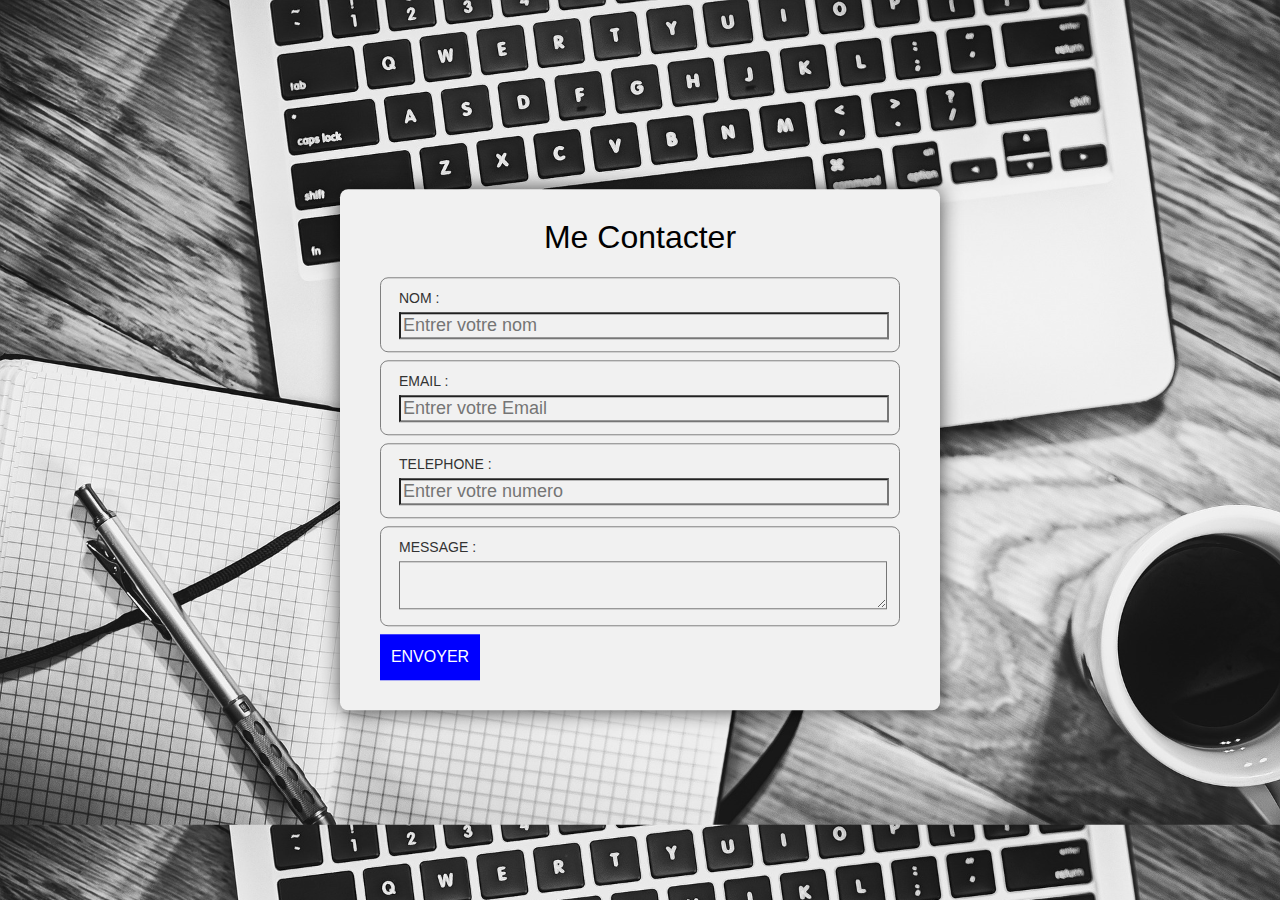
<file: the-rosa/meContacter.html>
<!DOCTYPE html>
<html lang="fr">

<head>
    <title>Me contacter</title>
    <meta charset="utf-8">
    <link rel="stylesheet" type="text/css" href="contacter.css">
</head>

<body>

    <div class="contact-form">
        <h1>Me Contacter</h1>
        <div class="txtb">
            <label>Nom :</label>
            <input type="text" name="" value="" placeholder="Entrer votre nom">
        </div>

        <div class="txtb">
            <label>Email :</label>
            <input type="email" name="" value="" placeholder="Entrer votre Email">
        </div>

        <div class="txtb">
            <label>Telephone :</label>
            <input type="text" name="" value="" placeholder="Entrer votre numero">
        </div>

        <div class="txtb">
            <label>Message :</label>
            <textarea></textarea>
        </div>
        <a class="btn">Envoyer</a>
    </div>

</body>

</html>
</file>
<file: the-rosa/contacter.css>
body{
   
    margin: 0;
    padding: 0;
    background: url(images/computer-820281_1920.jpg);
    background-size: cover;
    
}
.contact-form{
    
    width: 85%;
    max-width: 600px;
    background: #f1f1f1;
    position: absolute;
    top: 50%;
    left: 50%;
    transform: translate(-50%, -50%);
    padding: 30px 40px;
    box-sizing: border-box;
    border-radius: 8px;
    text-align: center;
    box-shadow: 0 0 20px #000000b3;
    font-family: "Montserrat", sans-serif;
}

.contact-form h1{
    
    margin-top: 0;
    font-weight: 200;
}
.txtb{
    border: 1px solid gray;
    margin: 8px 0;
    padding: 12px 18px;
    border-radius: 8px;
}
.txtb label{
    display: block;
    text-align: left;
    color: #333;
    text-transform: uppercase;
    font-size: 14px;
    
}

.txtb input,.txtb textarea{
    width: 100%;
    background: none;
    outline: none;
    font-size: 18px;
    margin-top: 6px;
}

.btn{
    display: block;
    background: blue;
    padding: 14px 0;
    color: white;
    text-transform: uppercase;
    cursor: pointer;
    margin-top: 8px;
    width: 100px;
    
}
</file>
